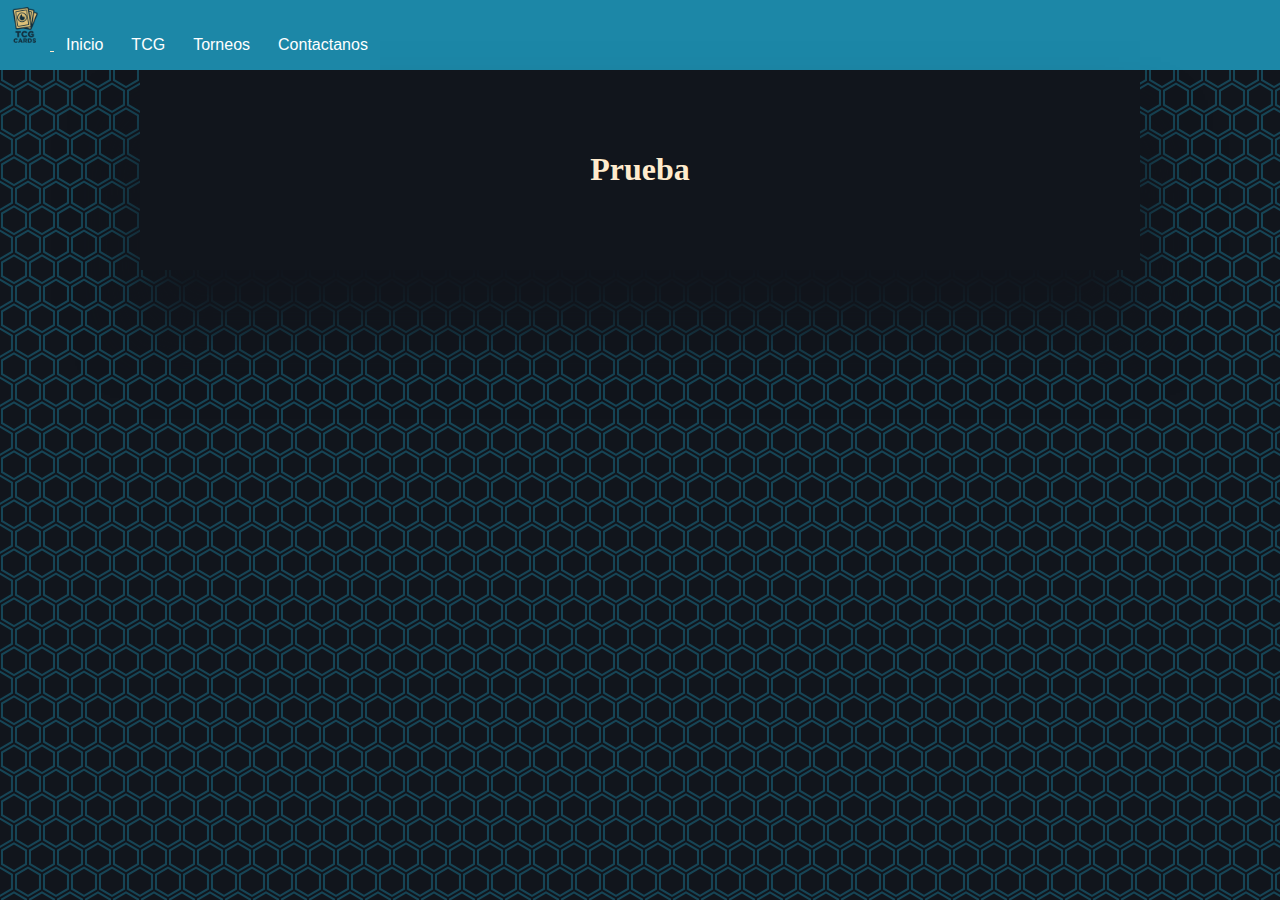
<file: Index.html>
<!DOCTYPE html>
<html lang="en">
<head>
    <meta charset="UTF-8">
    <meta name="viewport" content="width=device-width, initial-scale=1.0">
    <title>Document</title>

    <link rel="stylesheet" href="css/index.css">
</head>
<body>
    <header>

        <nav class="navbar">
            <a href="#">
                <img class="logoNav" src="asserts/img/ChatGPT Image 27 sept 2025, 19_30_51.png" alt="Logo">
            </a>
            <button>
                Inicio
            </button>
            <button>
                TCG
            </button>
            <button>
                Torneos
            </button>
            <button>
                Contactanos
            </button>

        </nav>

    </header>
    <main>
        <h1>
            Prueba
        </h1>


    </main>
    <footer>

    </footer>

</body>
</html>
</file>
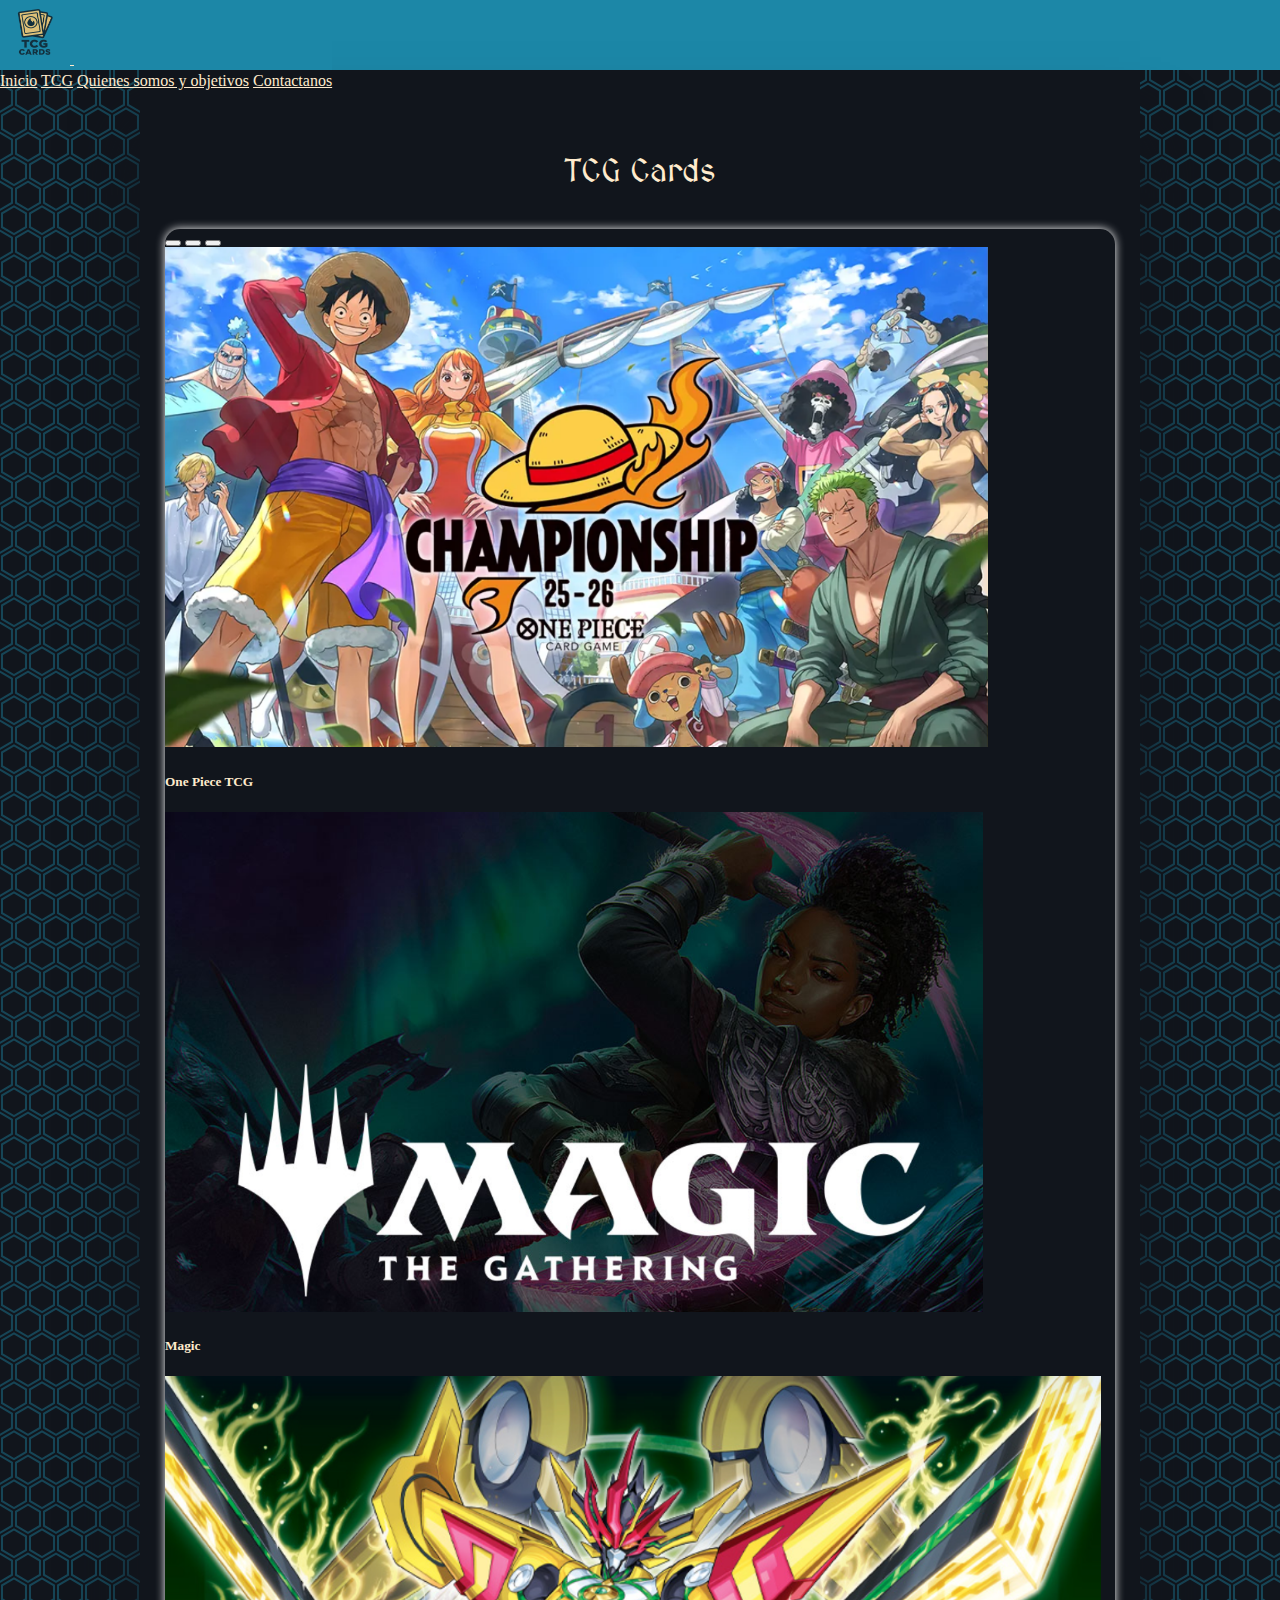
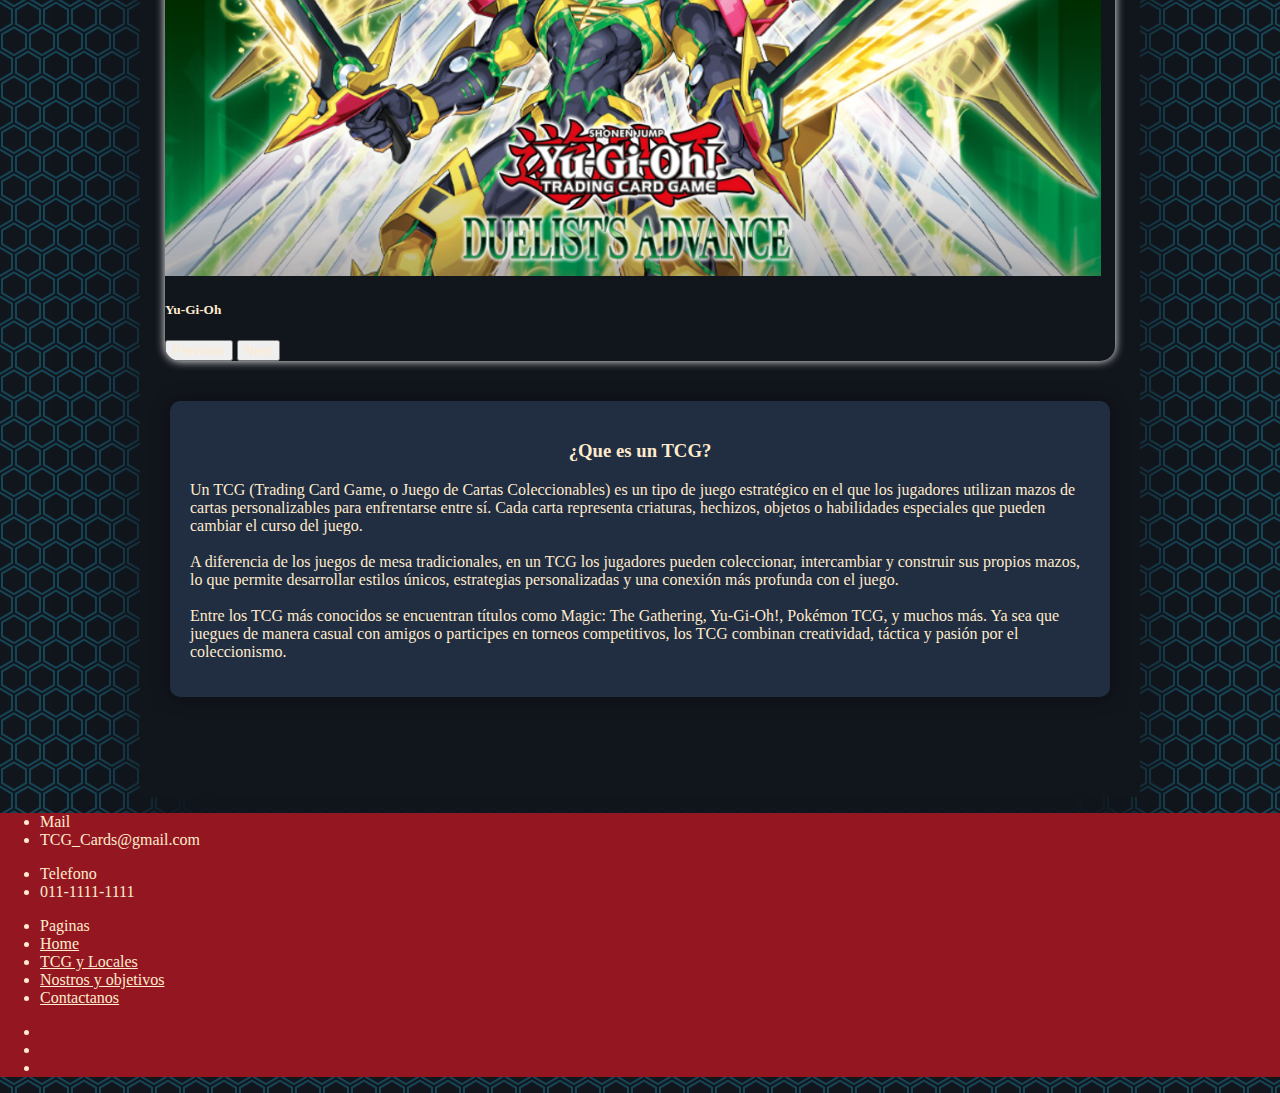
<file: html/Index.html>
<!DOCTYPE html>
<html lang="en">
<head>
    <meta charset="UTF-8">
    <meta name="viewport" content="width=device-width, initial-scale=1.0">
    <title>TCG Cards</title>
    <link href="https://cdn.jsdelivr.net/npm/bootstrap@5.3.8/dist/css/bootstrap.min.css" rel="stylesheet" integrity="sha384-sRIl4kxILFvY47J16cr9ZwB07vP4J8+LH7qKQnuqkuIAvNWLzeN8tE5YBujZqJLB" crossorigin="anonymous">
    
    <link rel="preconnect" href="https://fonts.googleapis.com">
<link rel="preconnect" href="https://fonts.gstatic.com" crossorigin>
<link href="https://fonts.googleapis.com/css2?family=MedievalSharp&display=swap" rel="stylesheet">
    
    <link rel="stylesheet" href="../css/index.css">
</head>
<body>
    <header>

        <nav class="navbar navbar-expand-lg">
            <div class="container-fluid">
                <a class="navbar-brand" href="#">
                    <img src="../asserts/img/Logo.png" alt="Logo" width="70" height="64" class="d-inline-block align-text-top">
                </a>
                <button class="navbar-toggler" type="button" data-bs-toggle="collapse" data-bs-target="#navbarNavAltMarkup" aria-controls="navbarNavAltMarkup" aria-expanded="false" aria-label="Toggle navigation">
                <span class="navbar-toggler-icon"></span>
                </button>
                <div class="collapse navbar-collapse" id="navbarNavAltMarkup">
                <div class="navbar-nav">
                    <a class="nav-link active " aria-current="page" href="./Index.html">Inicio</a>
                    <a class="nav-link" href="./TCGYLocales.html">TCG</a>
                    <a class="nav-link" href="./QuienesSomos.html">Quienes somos y objetivos</a>
                    <a class="nav-link" href="./Contacto.html">Contactanos</a>
                </div>
                </div>
            </div>
        </nav>

    </header>
    <main>
        <h1 class="medievalsharp-regular">
            TCG Cards
        </h1>

        <div id="carouselExampleCaptions" class="carousel slide">
            <div class="carousel-indicators">
                <button type="button" data-bs-target="#carouselExampleCaptions" data-bs-slide-to="0" class="active" aria-current="true" aria-label="Slide 1"></button>
                <button type="button" data-bs-target="#carouselExampleCaptions" data-bs-slide-to="1" aria-label="Slide 2"></button>
                <button type="button" data-bs-target="#carouselExampleCaptions" data-bs-slide-to="2" aria-label="Slide 3"></button>
            </div>
            <div class="carousel-inner">
                <div class="carousel-item active">
                <img src="../asserts/img/Baner One Piece.png" class="d-block w-100" alt="...">
                <div class="carousel-caption d-none d-md-block">
                    <h5>One Piece TCG</h5>
                </div>
                </div>
                <div class="carousel-item">
                <img src="../asserts/img/Baner Magic.png" class="d-block w-100" alt="...">
                <div class="carousel-caption d-none d-md-block">
                    <h5>Magic</h5>
                </div>
                </div>
                <div class="carousel-item">
                <img src="../asserts/img/Baner YuGiOh.png" class="d-block w-100" alt="...">
                <div class="carousel-caption d-none d-md-block">
                    <h5>Yu-Gi-Oh</h5>
                </div>
                </div>
            </div>
            <button class="carousel-control-prev" type="button" data-bs-target="#carouselExampleCaptions" data-bs-slide="prev">
                <span class="carousel-control-prev-icon" aria-hidden="true"></span>
                <span class="visually-hidden">Previous</span>
            </button>
            <button class="carousel-control-next" type="button" data-bs-target="#carouselExampleCaptions" data-bs-slide="next">
                <span class="carousel-control-next-icon" aria-hidden="true"></span>
                <span class="visually-hidden">Next</span>
            </button>
        </div>

        <div class="introduccionTCG">
            <h3>
                ¿Que es un TCG?
            </h3>
            <p>
                Un TCG (Trading Card Game, o Juego de Cartas Coleccionables) es un tipo de juego estratégico en el que los jugadores utilizan mazos de cartas personalizables para enfrentarse entre sí. Cada carta representa criaturas, hechizos, objetos o habilidades especiales que pueden cambiar el curso del juego.
                <br><br>
                A diferencia de los juegos de mesa tradicionales, en un TCG los jugadores pueden coleccionar, intercambiar y construir sus propios mazos, lo que permite desarrollar estilos únicos, estrategias personalizadas y una conexión más profunda con el juego.
                <br><br>
                Entre los TCG más conocidos se encuentran títulos como Magic: The Gathering, Yu-Gi-Oh!, Pokémon TCG, y muchos más. Ya sea que juegues de manera casual con amigos o participes en torneos competitivos, los TCG combinan creatividad, táctica y pasión por el coleccionismo.
            </p>
        </div>


    </main>
    <footer>
        <div class="footer-wrapper">
            <div class="footer-info">
                <ul>
                <li>Mail</li>
                <li>TCG_Cards@gmail.com</li>
                </ul>

                <ul>
                <li>Telefono</li>
                <li>011-1111-1111</li>
                </ul>

                <ul>
                <li>Paginas</li>
                <li><a href="./index.html">Home</a></li>
                <li><a href="./TCGYLocales.html">TCG y Locales</a></li>
                <li><a href="./QuienesSomos.html">Nostros y objetivos</a></li>
                <li><a href="./Contacto.html">Contactanos</a></li>
                </ul>        
            </div>
            <div>
                <ul class="footer-social" >
                    <li><a target="_blank" href="http://www.facebook.com"><i class="fa-brands fa-facebook" style="color: #000000;"></i></a></li>
                    <li><a target="_blank" href="http://www.instagram.com"><i class="fa-brands fa-square-instagram"></i></a></li>
                    <li><a target="_blank" href="http://www.youtube.com"><i class="fa-brands fa-youtube"></i></a></li>
                </ul>
            </div>
        </div>
    </footer>

    <script src="https://cdn.jsdelivr.net/npm/bootstrap@5.3.8/dist/js/bootstrap.bundle.min.js" integrity="sha384-FKyoEForCGlyvwx9Hj09JcYn3nv7wiPVlz7YYwJrWVcXK/BmnVDxM+D2scQbITxI" crossorigin="anonymous"></script>
</body>
</html>
</file>
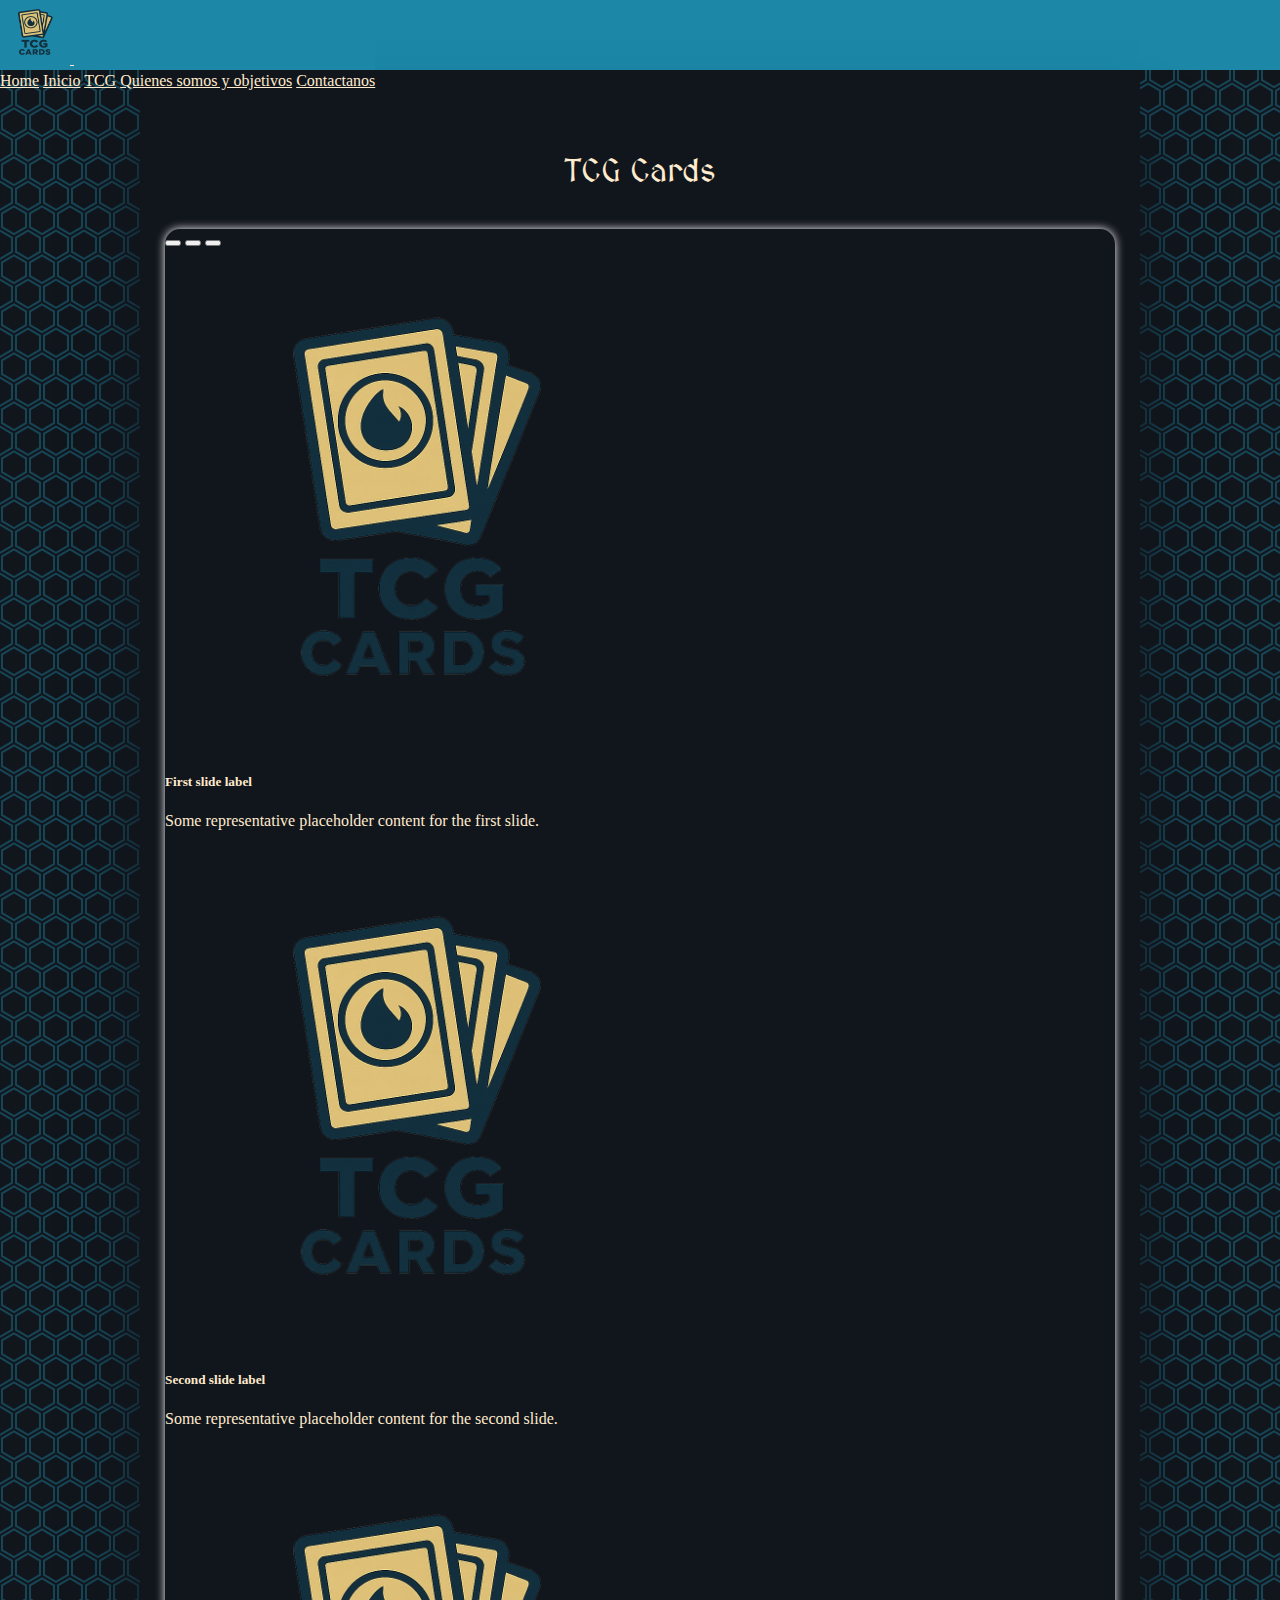
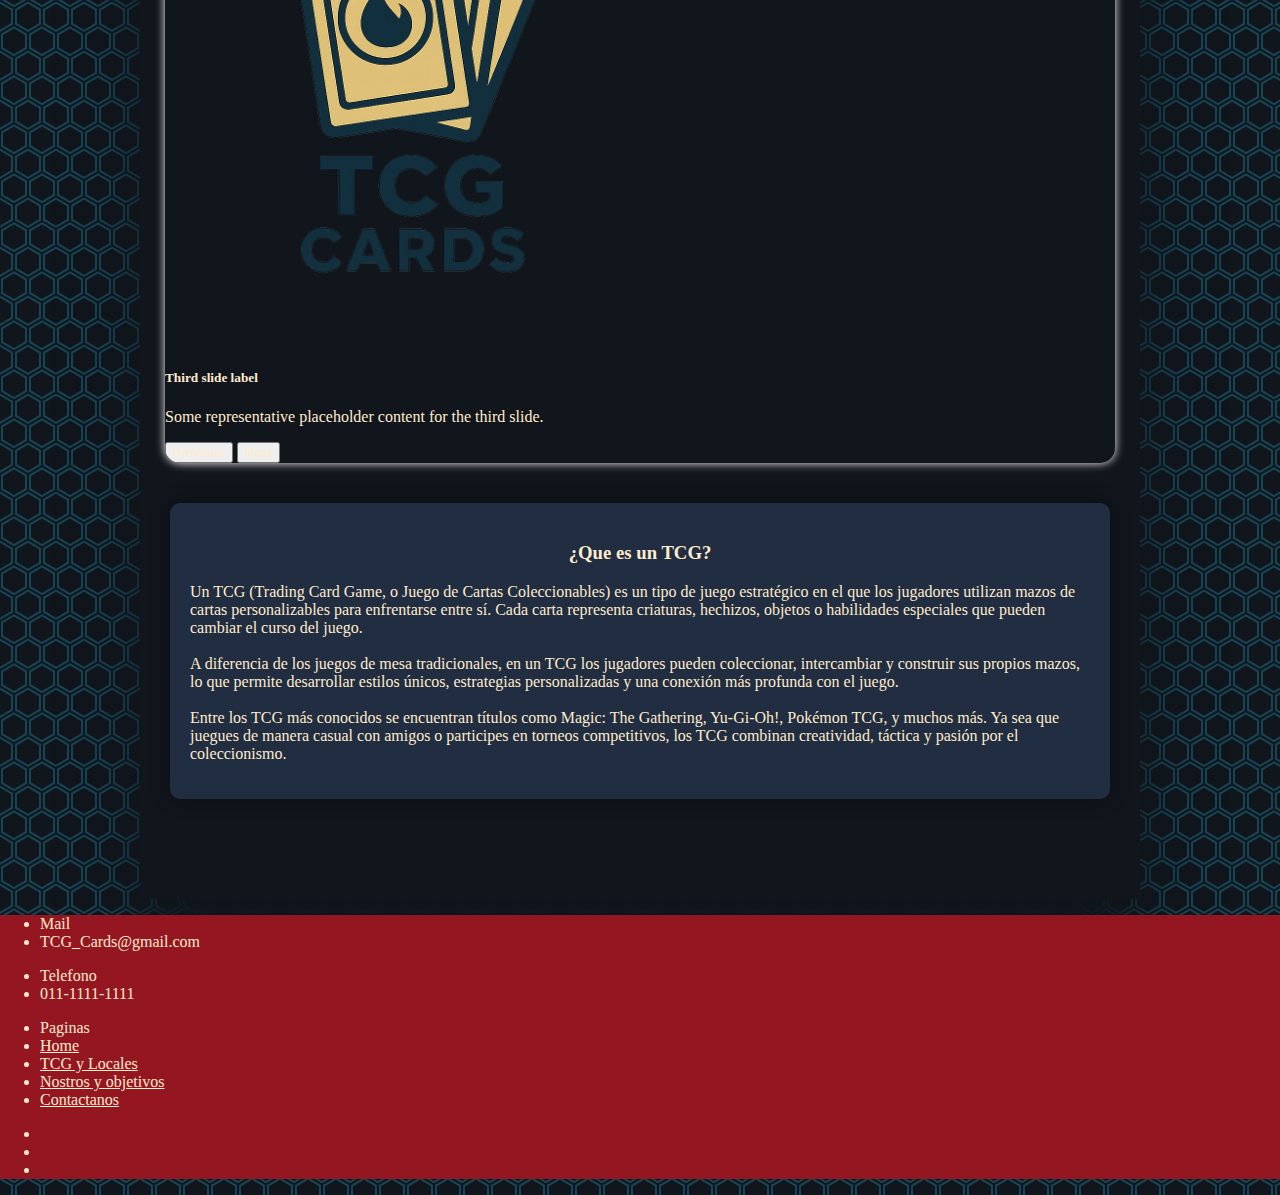
<file: html/Contacto.html>
<!DOCTYPE html>
<html lang="en">
<head>
    <meta charset="UTF-8">
    <meta name="viewport" content="width=device-width, initial-scale=1.0">
    <title>Document</title>
    <link href="https://cdn.jsdelivr.net/npm/bootstrap@5.3.8/dist/css/bootstrap.min.css" rel="stylesheet" integrity="sha384-sRIl4kxILFvY47J16cr9ZwB07vP4J8+LH7qKQnuqkuIAvNWLzeN8tE5YBujZqJLB" crossorigin="anonymous">
    
    <link rel="preconnect" href="https://fonts.googleapis.com">
<link rel="preconnect" href="https://fonts.gstatic.com" crossorigin>
<link href="https://fonts.googleapis.com/css2?family=MedievalSharp&display=swap" rel="stylesheet">
    
    <link rel="stylesheet" href="../css/index.css">
</head>
<body>
    <header>

        <nav class="navbar navbar-expand-lg">
            <div class="container-fluid">
                <a class="navbar-brand" href="#">
                    <img src="../asserts/img/Logo.png" alt="Logo" width="70" height="64" class="d-inline-block align-text-top">
                </a>
                <button class="navbar-toggler" type="button" data-bs-toggle="collapse" data-bs-target="#navbarNavAltMarkup" aria-controls="navbarNavAltMarkup" aria-expanded="false" aria-label="Toggle navigation">
                <span class="navbar-toggler-icon"></span>
                </button>
                <div class="collapse navbar-collapse" id="navbarNavAltMarkup">
                <div class="navbar-nav">
                    <a class="nav-link active" aria-current="page" href="#">Home</a>
                    <a class="nav-link" href="#">Inicio</a>
                    <a class="nav-link" href="#">TCG</a>
                    <a class="nav-link" href="#">Quienes somos y objetivos</a>
                    <a class="nav-link" href="#">Contactanos</a>
                </div>
                </div>
            </div>
        </nav>

    </header>
    <main>
        <h1 class="medievalsharp-regular">
            TCG Cards
        </h1>

        <div id="carouselExampleCaptions" class="carousel slide">
            <div class="carousel-indicators">
                <button type="button" data-bs-target="#carouselExampleCaptions" data-bs-slide-to="0" class="active" aria-current="true" aria-label="Slide 1"></button>
                <button type="button" data-bs-target="#carouselExampleCaptions" data-bs-slide-to="1" aria-label="Slide 2"></button>
                <button type="button" data-bs-target="#carouselExampleCaptions" data-bs-slide-to="2" aria-label="Slide 3"></button>
            </div>
            <div class="carousel-inner">
                <div class="carousel-item active">
                <img src="../asserts/img/Logo.png" class="d-block w-100" alt="...">
                <div class="carousel-caption d-none d-md-block">
                    <h5>First slide label</h5>
                    <p>Some representative placeholder content for the first slide.</p>
                </div>
                </div>
                <div class="carousel-item">
                <img src="../asserts/img/Logo.png" class="d-block w-100" alt="...">
                <div class="carousel-caption d-none d-md-block">
                    <h5>Second slide label</h5>
                    <p>Some representative placeholder content for the second slide.</p>
                </div>
                </div>
                <div class="carousel-item">
                <img src="../asserts/img/Logo.png" class="d-block w-100" alt="...">
                <div class="carousel-caption d-none d-md-block">
                    <h5>Third slide label</h5>
                    <p>Some representative placeholder content for the third slide.</p>
                </div>
                </div>
            </div>
            <button class="carousel-control-prev" type="button" data-bs-target="#carouselExampleCaptions" data-bs-slide="prev">
                <span class="carousel-control-prev-icon" aria-hidden="true"></span>
                <span class="visually-hidden">Previous</span>
            </button>
            <button class="carousel-control-next" type="button" data-bs-target="#carouselExampleCaptions" data-bs-slide="next">
                <span class="carousel-control-next-icon" aria-hidden="true"></span>
                <span class="visually-hidden">Next</span>
            </button>
        </div>

        <div class="introduccionTCG">
            <h3>
                ¿Que es un TCG?
            </h3>
            <p>
                Un TCG (Trading Card Game, o Juego de Cartas Coleccionables) es un tipo de juego estratégico en el que los jugadores utilizan mazos de cartas personalizables para enfrentarse entre sí. Cada carta representa criaturas, hechizos, objetos o habilidades especiales que pueden cambiar el curso del juego.
                <br><br>
                A diferencia de los juegos de mesa tradicionales, en un TCG los jugadores pueden coleccionar, intercambiar y construir sus propios mazos, lo que permite desarrollar estilos únicos, estrategias personalizadas y una conexión más profunda con el juego.
                <br><br>
                Entre los TCG más conocidos se encuentran títulos como Magic: The Gathering, Yu-Gi-Oh!, Pokémon TCG, y muchos más. Ya sea que juegues de manera casual con amigos o participes en torneos competitivos, los TCG combinan creatividad, táctica y pasión por el coleccionismo.
            </p>
        </div>


    </main>
    <footer>
        <div class="footer-wrapper">
            <div class="footer-info">
                <ul>
                <li>Mail</li>
                <li>TCG_Cards@gmail.com</li>
                </ul>

                <ul>
                <li>Telefono</li>
                <li>011-1111-1111</li>
                </ul>

                <ul>
                <li>Paginas</li>
                <li><a href="./index.html">Home</a></li>
                <li><a href="./">TCG y Locales</a></li>
                <li><a href="./">Nostros y objetivos</a></li>
                <li><a href="./">Contactanos</a></li>
                </ul>        
            </div>
            <div>
                <ul class="footer-social" >
                    <li><a target="_blank" href="http://www.facebook.com"><i class="fa-brands fa-facebook" style="color: #000000;"></i></a></li>
                    <li><a target="_blank" href="http://www.instagram.com"><i class="fa-brands fa-square-instagram"></i></a></li>
                    <li><a target="_blank" href="http://www.youtube.com"><i class="fa-brands fa-youtube"></i></a></li>
                </ul>
            </div>
        </div>
    </footer>

    <script src="https://cdn.jsdelivr.net/npm/bootstrap@5.3.8/dist/js/bootstrap.bundle.min.js" integrity="sha384-FKyoEForCGlyvwx9Hj09JcYn3nv7wiPVlz7YYwJrWVcXK/BmnVDxM+D2scQbITxI" crossorigin="anonymous"></script>
</body>
</html>
</file>
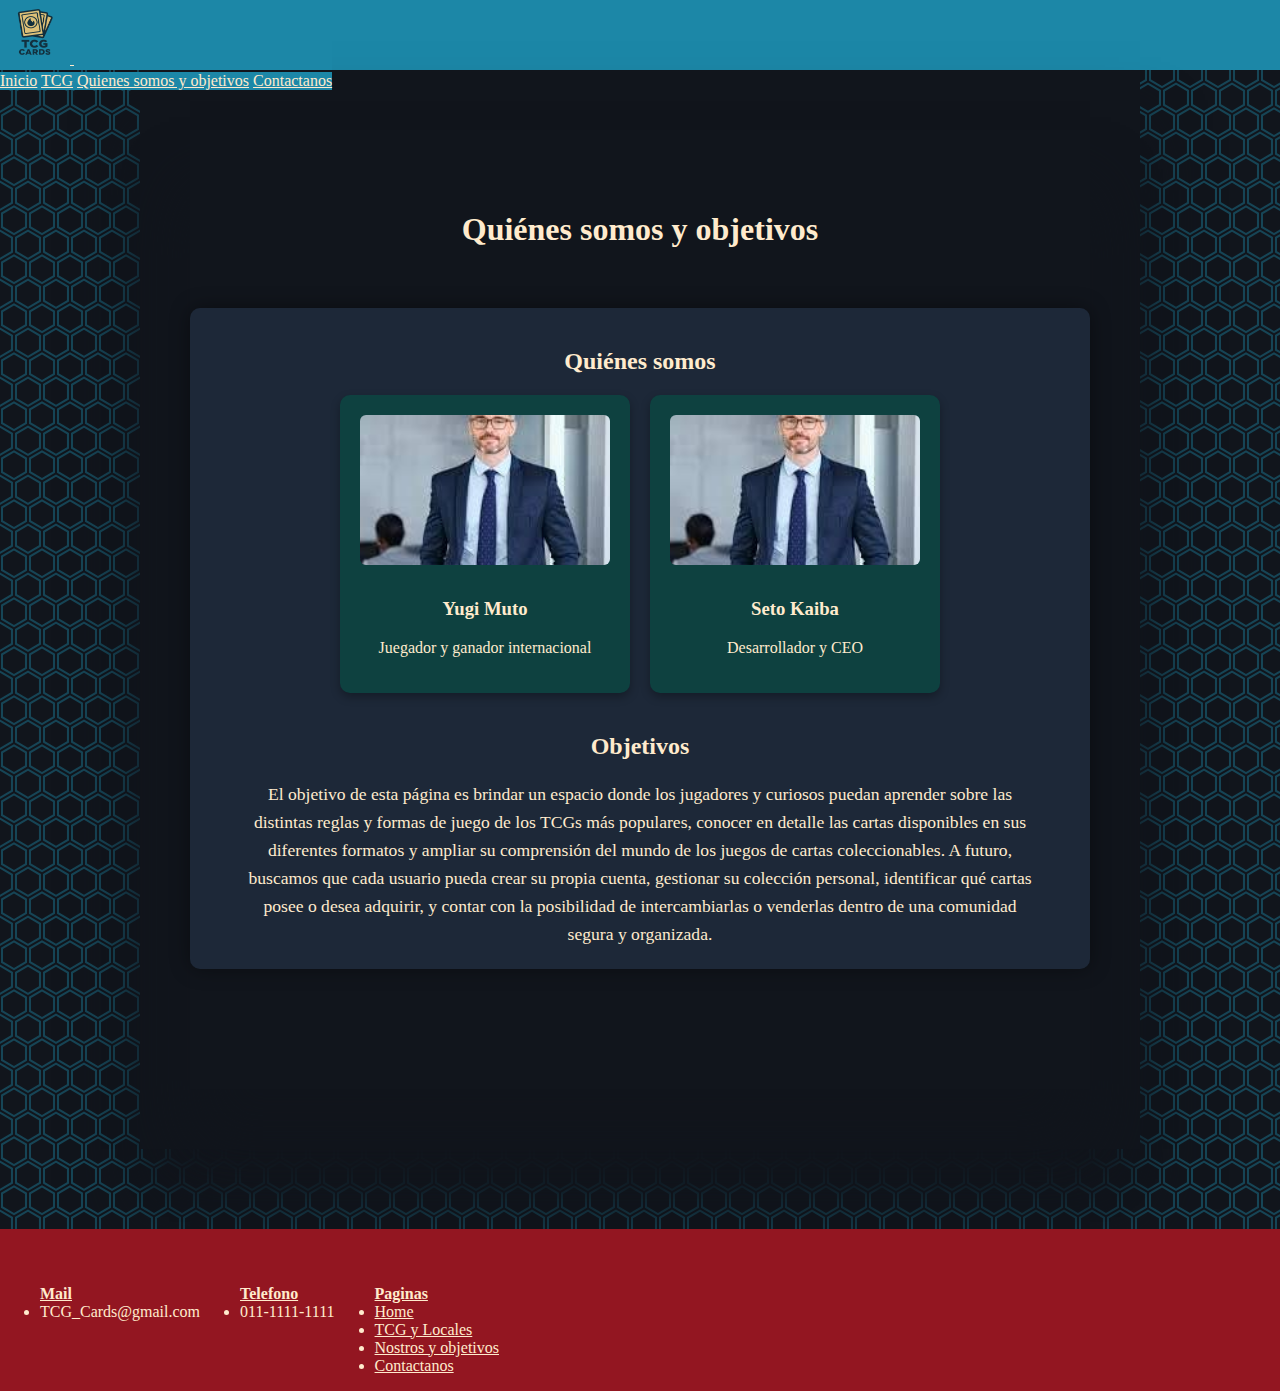
<file: html/QuienesSomos.html>
<!DOCTYPE html>
<html lang="en">
<head>
    <meta charset="UTF-8">
    <meta name="viewport" content="width=device-width, initial-scale=1.0">
    <title>Document</title>
    <link href="https://cdn.jsdelivr.net/npm/bootstrap@5.3.8/dist/css/bootstrap.min.css" rel="stylesheet" integrity="sha384-sRIl4kxILFvY47J16cr9ZwB07vP4J8+LH7qKQnuqkuIAvNWLzeN8tE5YBujZqJLB" crossorigin="anonymous">
    
    <link rel="preconnect" href="https://fonts.googleapis.com">
<link rel="preconnect" href="https://fonts.gstatic.com" crossorigin>
<link href="https://fonts.googleapis.com/css2?family=MedievalSharp&display=swap" rel="stylesheet">
    
    <link rel="stylesheet" href="../css/QuienesSomos.css">
</head>
<body>
    <header>

        <nav class="navbar navbar-expand-lg">
            <div class="container-fluid">
                <a class="navbar-brand" href="#">
                    <img src="../asserts/img/Logo.png" alt="Logo" width="70" height="64" class="d-inline-block align-text-top">
                </a>
                <button class="navbar-toggler" type="button" data-bs-toggle="collapse" data-bs-target="#navbarNavAltMarkup" aria-controls="navbarNavAltMarkup" aria-expanded="false" aria-label="Toggle navigation">
                <span class="navbar-toggler-icon"></span>
                </button>
                <div class="collapse navbar-collapse" id="navbarNavAltMarkup">
                <div class="navbar-nav">
                    <a class="nav-link" aria-current="page" href="./Index.html">Inicio</a>
                    <a class="nav-link" href="./TCGYLocales.html">TCG</a>
                    <a class="nav-link active" href="./QuienesSomos.html">Quienes somos y objetivos</a>
                    <a class="nav-link" href="./Contacto.html">Contactanos</a>
                </div>
                </div>
            </div>
        </nav>

    </header>
    <main>
        <main>
            <h1>Quiénes somos y objetivos</h1>

            <section class="quienes-somos">
                

                <h2>Quiénes somos</h2>
                <div class="cards-container">
                <div class="card">
                    <img src="../asserts/img/Personal.jpeg" alt="Persona 1">
                    <h3>Yugi Muto</h3>
                    <p>Juegador y ganador internacional</p>
                </div>
                <div class="card">
                    <img src="../asserts/img/Personal.jpeg" alt="Persona 2">
                    <h3>Seto Kaiba</h3>
                    <p>Desarrollador y CEO</p>
                </div>
                </div>

                <h2>Objetivos</h2>
                <p class="objetivos-parrafo">
                    El objetivo de esta página es brindar un espacio donde los jugadores y
                    curiosos puedan aprender sobre las distintas reglas y formas de juego de los TCGs más populares,
                    conocer en detalle las cartas disponibles en sus diferentes formatos y ampliar su comprensión del mundo de los juegos de cartas coleccionables. A futuro, buscamos que cada usuario pueda crear su propia cuenta, gestionar su colección personal, identificar qué cartas posee o desea adquirir, y contar con la posibilidad de intercambiarlas o venderlas dentro de una comunidad segura y organizada.
                </p>
            </section>
        </main>



    </main>
    <footer>
        <div class="footer-wrapper">
            <div class="footer-info">
                <ul>
                <li>Mail</li>
                <li>TCG_Cards@gmail.com</li>
                </ul>

                <ul>
                <li>Telefono</li>
                <li>011-1111-1111</li>
                </ul>

                <ul>
                <li>Paginas</li>
                <li><a href="./index.html">Home</a></li>
                <li><a href="./">TCG y Locales</a></li>
                <li><a href="./">Nostros y objetivos</a></li>
                <li><a href="./">Contactanos</a></li>
                </ul>        
            </div>
            <div>
                <ul class="footer-social" >
                    <li><a target="_blank" href="http://www.facebook.com"><i class="fa-brands fa-facebook" style="color: #000000;"></i></a></li>
                    <li><a target="_blank" href="http://www.instagram.com"><i class="fa-brands fa-square-instagram"></i></a></li>
                    <li><a target="_blank" href="http://www.youtube.com"><i class="fa-brands fa-youtube"></i></a></li>
                </ul>
            </div>
        </div>
    </footer>

    <script src="https://cdn.jsdelivr.net/npm/bootstrap@5.3.8/dist/js/bootstrap.bundle.min.js" integrity="sha384-FKyoEForCGlyvwx9Hj09JcYn3nv7wiPVlz7YYwJrWVcXK/BmnVDxM+D2scQbITxI" crossorigin="anonymous"></script>
</body>
</html>
</file>
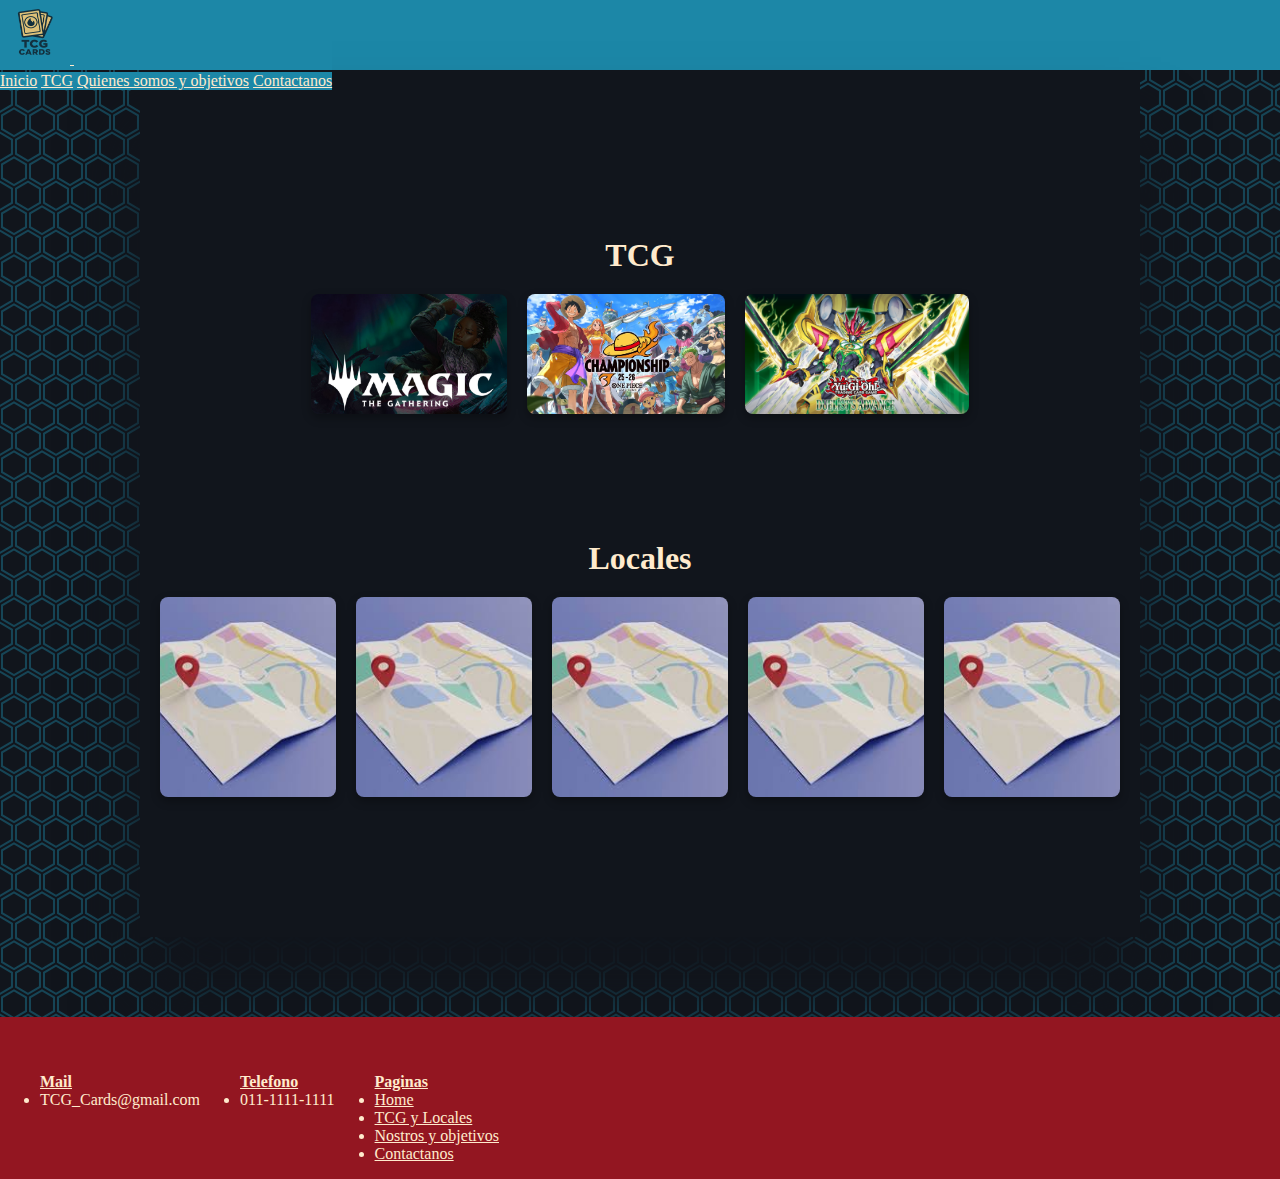
<file: html/TCGYLocales.html>
<!DOCTYPE html>
<html lang="en">
<head>
    <meta charset="UTF-8">
    <meta name="viewport" content="width=device-width, initial-scale=1.0">
    <title>TCG Cards - TCG y Locales</title>
    <link href="https://cdn.jsdelivr.net/npm/bootstrap@5.3.8/dist/css/bootstrap.min.css" rel="stylesheet" integrity="sha384-sRIl4kxILFvY47J16cr9ZwB07vP4J8+LH7qKQnuqkuIAvNWLzeN8tE5YBujZqJLB" crossorigin="anonymous">
    
    <link rel="preconnect" href="https://fonts.googleapis.com">
    <link rel="preconnect" href="https://fonts.gstatic.com" crossorigin>
    <link href="https://fonts.googleapis.com/css2?family=MedievalSharp&display=swap" rel="stylesheet">
    
    <link rel="stylesheet" href="../css/TCGyLocales.css">
</head>
<body>
    <header>

        <nav class="navbar navbar-expand-lg">
            <div class="container-fluid">
                <a class="navbar-brand" href="#">
                    <img src="../asserts/img/Logo.png" alt="Logo" width="70" height="64" class="d-inline-block align-text-top">
                </a>
                <button class="navbar-toggler" type="button" data-bs-toggle="collapse" data-bs-target="#navbarNavAltMarkup" aria-controls="navbarNavAltMarkup" aria-expanded="false" aria-label="Toggle navigation">
                <span class="navbar-toggler-icon"></span>
                </button>
                <div class="collapse navbar-collapse" id="navbarNavAltMarkup">
                <div class="navbar-nav">
                    <a class="nav-link" aria-current="page" href="./Index.html">Inicio</a>
                    <a class="nav-link active" href="./TCGYLocales.html">TCG</a>
                    <a class="nav-link" href="./QuienesSomos.html">Quienes somos y objetivos</a>
                    <a class="nav-link" href="./Contacto.html">Contactanos</a>
                </div>
                </div>
            </div>
        </nav>

    </header>
    <main>
        <section class="galeria-tcg">
            <h2>TCG</h2>
            <div class="grid">
                <img src="../asserts/img/Baner Magic.png" alt="TCG 1">
                <img src="../asserts/img/Baner One Piece.png" alt="TCG 2">
                <img src="../asserts/img/Baner YuGiOh.png" alt="TCG 3">
            </div>
            </section>

            <section class="galeria-locales">
            <h2>Locales</h2>
            <div class="grid">
                <img src="../asserts/img/local.jpeg" alt="Local 1">
                <img src="../asserts/img/local.jpeg" alt="Local 2">
                <img src="../asserts/img/local.jpeg" alt="Local 3">
                <img src="../asserts/img/local.jpeg" alt="Local 4">
                <img src="../asserts/img/local.jpeg" alt="Local 5">
            </div>
        </section>


    </main>
    <footer>
        <div class="footer-wrapper">
            <div class="footer-info">
                <ul>
                <li>Mail</li>
                <li>TCG_Cards@gmail.com</li>
                </ul>

                <ul>
                <li>Telefono</li>
                <li>011-1111-1111</li>
                </ul>

                <ul>
                <li>Paginas</li>
                <li><a href="./index.html">Home</a></li>
                <li><a href="./TCGYLocales.html">TCG y Locales</a></li>
                <li><a href="./QuienesSomos.html">Nostros y objetivos</a></li>
                <li><a href="./Contacto.html">Contactanos</a></li>
                </ul>        
            </div>
            <div>
                <ul class="footer-social" >
                    <li><a target="_blank" href="http://www.facebook.com"><i class="fa-brands fa-facebook" style="color: #000000;"></i></a></li>
                    <li><a target="_blank" href="http://www.instagram.com"><i class="fa-brands fa-square-instagram"></i></a></li>
                    <li><a target="_blank" href="http://www.youtube.com"><i class="fa-brands fa-youtube"></i></a></li>
                </ul>
            </div>
        </div>
    </footer>

    <script src="https://cdn.jsdelivr.net/npm/bootstrap@5.3.8/dist/js/bootstrap.bundle.min.js" integrity="sha384-FKyoEForCGlyvwx9Hj09JcYn3nv7wiPVlz7YYwJrWVcXK/BmnVDxM+D2scQbITxI" crossorigin="anonymous"></script>
</body>
</html>
</file>
<file: css/index.css>
/*
PALETA DE COLORES


11151C, rgb:17, 21, 28
212D40 , RGB:33, 45, 64
0E4140, rgb: 14, 65, 64
1C87A7, rgb: 28, 135, 167
931621, rgb: 147, 22, 33

*/

* {
    color: blanchedalmond;
}

.medievalsharp-regular {
  font-family: "MedievalSharp", cursive;
  font-weight: 400;
  font-style: normal;
}



header{
    display: flex;
    height: 70px;
    justify-content: flex-start;
    padding: 15 30;
    background-color: #1C87A7;
}

.navbar{
    background-color: #1C87A7;
    
}



body{
    margin: 0;
    background-color: #11151c;
    background-image: url("data:image/svg+xml,%3Csvg xmlns='http://www.w3.org/2000/svg' width='28' height='49' viewBox='0 0 28 49'%3E%3Cg fill-rule='evenodd'%3E%3Cg id='hexagons' fill='%231c87a7' fill-opacity='0.42' fill-rule='nonzero'%3E%3Cpath d='M13.99 9.25l13 7.5v15l-13 7.5L1 31.75v-15l12.99-7.5zM3 17.9v12.7l10.99 6.34 11-6.35V17.9l-11-6.34L3 17.9zM0 15l12.98-7.5V0h-2v6.35L0 12.69v2.3zm0 18.5L12.98 41v8h-2v-6.85L0 35.81v-2.3zM15 0v7.5L27.99 15H28v-2.31h-.01L17 6.35V0h-2zm0 49v-8l12.99-7.5H28v2.31h-.01L17 42.15V49h-2z'/%3E%3C/g%3E%3C/g%3E%3C/svg%3E");
}

main{
    background-color: #11151C;
    padding: 60px 0px;
    width: 90%;
    max-width: 1000px;
    margin: 0 auto;  
    box-shadow: 0 60px 60px rgba(17, 21, 28);
 
}

h1, h3{
    text-align: center;
}

.logoNav {
    height: 50px;
    width: auto;
}

.listadoBotones{
    gap: 10px;
}

.navbar button {
    background: none;
    border: none;
    color: white;
    font-size: 16px;
    cursor: pointer;
    padding: 8px 12px;
}

.carousel {
    max-width: 95%;
    margin: 40px auto;
    border-radius: 15px;
    overflow: hidden;
    box-shadow: 0 0 10px rgba(250,250,250);
}

.carousel-item img {
    height: 500px;
    object-fit: cover;
}

.introduccionTCG {
  margin: 40px auto;
  padding: 20px;
  width: 90%;
  max-width: 1000px;
  background-color: rgba(33, 45, 64); /* Opcional: un fondo suave */
  border-radius: 10px;
  box-shadow: 0 0 20px rgba(0, 0, 0, 0.3); /* Opcional: sombra ligera */
}


footer {
    background-color: #931621;
}
</file>
<file: css/QuienesSomos.css>
/*
PALETA DE COLORES


11151C, rgb:17, 21, 28
212D40 , RGB:33, 45, 64
0E4140, rgb: 14, 65, 64
1C87A7, rgb: 28, 135, 167
931621, rgb: 147, 22, 33

*/

* {
    color: blanchedalmond;
}

.medievalsharp-regular {
  font-family: "MedievalSharp", cursive;
  font-weight: 400;
  font-style: normal;
}



header{
    display: flex;
    height: 70px;
    justify-content: flex-start;
    padding: 15 30;
    background-color: #1C87A7;
}

.navbar, .navbar-collapse, .collapse{
    background-color: #1C87A7;
    
}

.navbar-collapse.collapse.show {
    background-color: #1C87A7;
}



body{
    margin: 0;
    background-color: #11151c;
    background-image: url("data:image/svg+xml,%3Csvg xmlns='http://www.w3.org/2000/svg' width='28' height='49' viewBox='0 0 28 49'%3E%3Cg fill-rule='evenodd'%3E%3Cg id='hexagons' fill='%231c87a7' fill-opacity='0.42' fill-rule='nonzero'%3E%3Cpath d='M13.99 9.25l13 7.5v15l-13 7.5L1 31.75v-15l12.99-7.5zM3 17.9v12.7l10.99 6.34 11-6.35V17.9l-11-6.34L3 17.9zM0 15l12.98-7.5V0h-2v6.35L0 12.69v2.3zm0 18.5L12.98 41v8h-2v-6.85L0 35.81v-2.3zM15 0v7.5L27.99 15H28v-2.31h-.01L17 6.35V0h-2zm0 49v-8l12.99-7.5H28v2.31h-.01L17 42.15V49h-2z'/%3E%3C/g%3E%3C/g%3E%3C/svg%3E");
}

main{
    background-color: #11151C;
    padding: 60px 0px;
    width: 90%;
    max-width: 1000px;
    margin: 0 auto;  
    box-shadow: 0 60px 60px rgba(17, 21, 28);
 
}

h1, h3{
    text-align: center;
}

.logoNav {
    height: 50px;
    width: auto;
}

.listadoBotones{
    gap: 10px;
}

.navbar button {
    background: none;
    border: none;
    color: white;
    font-size: 16px;
    cursor: pointer;
    padding: 8px 12px;
}

.carousel {
    max-width: 95%;
    margin: 40px auto;
    border-radius: 15px;
    overflow: hidden;
    box-shadow: 0 0 10px rgba(250,250,250);
}

.carousel-item img {
    height: 500px;
    object-fit: cover;
}

.introduccionTCG {
  margin: 40px auto;
  padding: 20px;
  width: 90%;
  max-width: 1000px;
  background-color: rgba(33, 45, 64); /* Opcional: un fondo suave */
  border-radius: 10px;
  box-shadow: 0 0 20px rgba(0, 0, 0, 0.3); /* Opcional: sombra ligera */
}


footer {
    background-color: #931621;
}


footer{
    padding-top: 40px;
    margin-top: 80px;
}

footer li:first-child{
    font-weight: bold;
    text-decoration: underline;
    list-style: none;
}


.footer-wrapper{
    display: flex;
    justify-content: space-between;
    align-items: flex-start;
    flex-wrap: wrap;
}

.footer-social{
    display: flex;
    gap: 20px;
    color: white;
    align-self: center;
}

.footer-social li{
    list-style: none;
}



.footer-info{
    display: flex;
    justify-content: flex-start;
}


/*************************************************************/


.quienes-somos {
  max-width: 1000px;
  margin: 60px auto;
  padding: 20px;
  background-color: rgba(33, 45, 64, 0.8);
  border-radius: 10px;
  box-shadow: 0 0 20px rgba(0, 0, 0, 0.4);
  text-align: center;
}

.quienes-somos h1, 
.quienes-somos h2 {
  margin-bottom: 20px;
  color: blanchedalmond;
}

.cards-container {
  display: flex;
  gap: 20px;
  justify-content: center;
  flex-wrap: wrap;
  margin-bottom: 40px;
}

.card {
  background-color: #0E4140;
  border-radius: 10px;
  padding: 20px;
  width: 250px;
  box-shadow: 0 4px 10px rgba(0,0,0,0.3);
  color: blanchedalmond;
  text-align: center;
}

.card img {
  width: 100%;
  height: 150px;
  object-fit: cover;
  border-radius: 6px;
  margin-bottom: 10px;
}

.objetivos-parrafo {
  font-size: 1.1rem;
  line-height: 1.6;
  max-width: 800px;
  margin: 0 auto;
  color: blanchedalmond;
}
</file>
<file: css/TCGyLocales.css>
/*
PALETA DE COLORES

11151C, rgb:17, 21, 28
212D40 , RGB:33, 45, 64
0E4140, rgb: 14, 65, 64
1C87A7, rgb: 28, 135, 167
931621, rgb: 147, 22, 33
*/

* {
    color: blanchedalmond;
}

.medievalsharp-regular {
  font-family: "MedievalSharp", cursive;
  font-weight: 400;
  font-style: normal;
}

header{
    display: flex;
    height: 70px;
    justify-content: flex-start;
    padding: 15 30;
    background-color: #1C87A7;
}

.navbar, .navbar-collapse, .collapse{
    background-color: #1C87A7;
}

.navbar-collapse.collapse.show {
    background-color: #1C87A7;
}

body{
    margin: 0;
    background-color: #11151c;
    background-image: url("data:image/svg+xml,%3Csvg xmlns='http://www.w3.org/2000/svg' width='28' height='49' viewBox='0 0 28 49'%3E%3Cg fill-rule='evenodd'%3E%3Cg id='hexagons' fill='%231c87a7' fill-opacity='0.42' fill-rule='nonzero'%3E%3Cpath d='M13.99 9.25l13 7.5v15l-13 7.5L1 31.75v-15l12.99-7.5zM3 17.9v12.7l10.99 6.34 11-6.35V17.9l-11-6.34L3 17.9zM0 15l12.98-7.5V0h-2v6.35L0 12.69v2.3zm0 18.5L12.98 41v8h-2v-6.85L0 35.81v-2.3zM15 0v7.5L27.99 15H28v-2.31h-.01L17 6.35V0h-2zm0 49v-8l12.99-7.5H28v2.31h-.01L17 42.15V49h-2z'/%3E%3C/g%3E%3C/g%3E%3C/svg%3E");
}

main{
    background-color: #11151C;
    padding: 60px 0px;
    width: 90%;
    max-width: 1000px;
    margin: 0 auto;  
    box-shadow: 0 60px 60px rgba(17, 21, 28);
}

h1, h3{
    text-align: center;
}

.logoNav {
    height: 50px;
    width: auto;
}

.listadoBotones{
    gap: 10px;
}

.navbar button {
    background: none;
    border: none;
    color: white;
    font-size: 16px;
    cursor: pointer;
    padding: 8px 12px;
}

.carousel {
    max-width: 95%;
    margin: 40px auto;
    border-radius: 15px;
    overflow: hidden;
    box-shadow: 0 0 10px rgba(250,250,250);
}

.carousel-item img {
    height: 500px;
    object-fit: cover;
}

.introduccionTCG {
  margin: 40px auto;
  padding: 20px;
  width: 90%;
  max-width: 1000px;
  background-color: rgba(33, 45, 64); /* Opcional: un fondo suave */
  border-radius: 10px;
  box-shadow: 0 0 20px rgba(0, 0, 0, 0.3); /* Opcional: sombra ligera */
}

footer {
    background-color: #931621;
}

footer{
    padding-top: 40px;
    margin-top: 80px;
}

footer li:first-child{
    font-weight: bold;
    text-decoration: underline;
    list-style: none;
}

.footer-wrapper{
    display: flex;
    justify-content: space-between;
    align-items: flex-start;
    flex-wrap: wrap;
}

.footer-social{
    display: flex;
    gap: 20px;
    color: white;
    align-self: center;
}

.footer-social li{
    list-style: none;
}

.footer-info{
    display: flex;
    justify-content: flex-start;
}

/***********************************/

section {
  margin: 60px auto;
  padding: 20px;
  max-width: 1200px;
}

section h2 {
  text-align: center;
  margin-bottom: 20px;
  font-size: 2rem;
}

.grid {
  display: grid;
  gap: 20px;
}

.grid img {
  width: 100%;
  height: 200px;
  object-fit: cover;
  border-radius: 8px;
  box-shadow: 0 4px 10px rgba(0,0,0,0.3);
  transition: transform 0.3s ease;
}

.grid img:hover {
  transform: scale(1.05);
}

.galeria-tcg .grid img {
  height: 120px;
  width: auto;
  max-width: 100%;
  display: block;
  margin: 0 auto;
  object-fit: cover;
}

.galeria-locales .grid img {
  height: 200px;
  object-fit: cover;
}

.galeria-tcg .grid {
  display: grid;
  grid-template-columns: repeat(auto-fit, minmax(160px, auto));
  gap: 20px;
  justify-content: center;
  justify-items: center;
  align-items: center;
  max-width: 900px;
  margin: 0 auto;
}


@media (min-width: 768px) {
  .galeria-locales .grid {
    grid-template-columns: repeat(3, 1fr);
  }

  .galeria-tcg .grid {
    grid-template-columns: repeat(auto-fit, minmax(160px, auto));
  }
}

@media (min-width: 1200px) {
  .galeria-locales .grid {
    grid-template-columns: repeat(5, 1fr);
  }

  .galeria-tcg .grid {
    grid-template-columns: repeat(auto-fit, minmax(160px, auto));
  }
}
</file>
